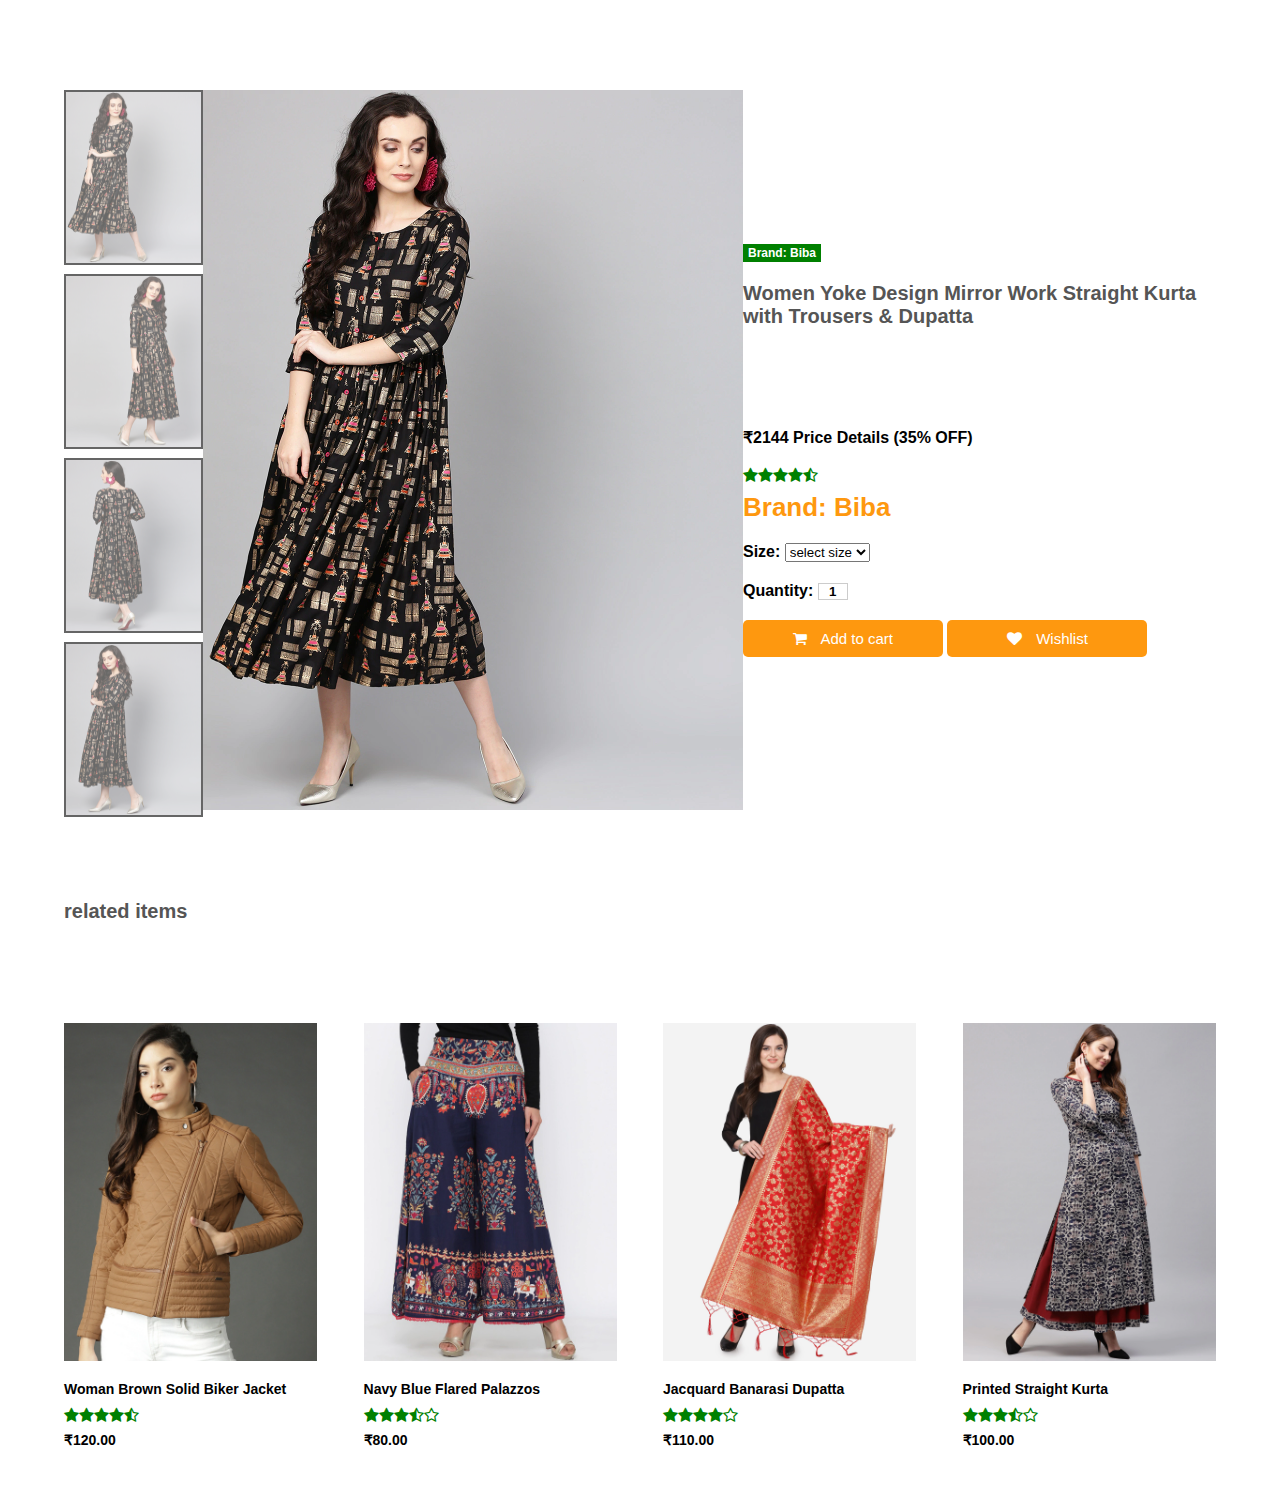
<file: Product page/Sproductwomen.html>
<html>

<head>

    <title>Womens Sections</title>
    <link href="Sproductwomen.css" rel="stylesheet">
    <link href="https://stackpath.bootstrapcdn.com/font-awesome/4.7.0/css/font-awesome.min.css" rel="stylesheet">

</head>

<body>

    <div class="hero">
        <div class="row">
            <div class="col">

                <div class="slider">
                    <div class="product">

                        <img src="images/product1.png" alt="" onclick="clickme(this)">
                        <img src="images/product2.png" alt="" onclick="clickme(this)">
                        <img src="images/product3.png" alt="" onclick="clickme(this)">
                        <img src="images/product4.png" alt="" onclick="clickme(this)">

                    </div>
                    <div class="preview">
                        <img src="images/product1.png" id="imagebox" alt="">
                    </div>
                </div>

            </div>
            <div class="col">

                <div class="content">
                    <p class="brand">Brand: Biba</p>
                    <h2>Women Yoke Design Mirror Work Straight Kurta with Trousers & Dupatta</h2>
                    <p>₹2144
                        Price Details
                        (35% OFF)</p>
                    <div class="rating">
                        <i class="fa fa-star"></i>
                        <i class="fa fa-star"></i>
                        <i class="fa fa-star"></i>
                        <i class="fa fa-star"></i>
                        <i class="fa fa-star-half-o"></i>
                    </div>
                    <p class="price">Brand: Biba</p>
                    <p>Size: <select name="size">

                            <option value="select size">select size</option>
                            <option value="small">small</option>
                            <option value="medium">medium</option>
                            <option value="large">large</option>

                        </select></p>
                    <p>Quantity: <input type="text" value="1"></p>
                    <button type="button">
                        <i class="fa fa-shopping-cart"></i>
                        Add to cart</button>
                        <button type="button">
                            <i class="fa fa-heart"></i>
                            Wishlist</button>
                </div>

            </div>
        </div>


        <div class="related">
            <h2>related items</h2>
            <div class="row">
                <div class="columns">
                    <div class="items">
                        <img src="images/item1.png" alt="">
                        <div class="details">
                            <p>Woman Brown Solid Biker Jacket</p>
                            <div class="rating">
                                <i class="fa fa-star"></i>
                                <i class="fa fa-star"></i>
                                <i class="fa fa-star"></i>
                                <i class="fa fa-star"></i>
                                <i class="fa fa-star-half-o"></i>
                            </div>

                            <p>₹120.00</p>

                        </div>
                    </div>
                </div>
                <div class="columns">
                    <div class="items">
                        <img src="images/item2.png" alt="">
                        <div class="details">
                            <p>Navy Blue Flared Palazzos</p>
                            <div class="rating">
                                <i class="fa fa-star"></i>
                                <i class="fa fa-star"></i>
                                <i class="fa fa-star"></i>
                                <i class="fa fa-star-half-o"></i>
                                <i class="fa fa-star-o"></i>
                            </div>

                            <p>₹80.00</p>

                        </div>
                    </div>
                </div>
                <div class="columns">
                    <div class="items">
                        <img src="images/item3.png" alt="">
                        <div class="details">
                            <p>Jacquard Banarasi Dupatta</p>
                            <div class="rating">
                                <i class="fa fa-star"></i>
                                <i class="fa fa-star"></i>
                                <i class="fa fa-star"></i>
                                <i class="fa fa-star"></i>
                                <i class="fa fa-star-o"></i>
                            </div>

                            <p>₹110.00</p>

                        </div>
                    </div>
                </div>
                <div class="columns">
                    <div class="items">
                        <img src="images/item4.png" alt="">
                        <div class="details">
                            <p>Printed Straight Kurta</p>
                            <div class="rating">
                                <i class="fa fa-star"></i>
                                <i class="fa fa-star"></i>
                                <i class="fa fa-star"></i>
                                <i class="fa fa-star-half-o"></i>
                                <i class="fa fa-star-o"></i>
                            </div>

                            <p>₹100.00</p>

                        </div>
                    </div>
                </div>
            </div>
        </div>



    </div>



    <script>
        function clickme(smallImg) {

            var fullImg = document.getElementById("imagebox");
            fullImg.src = smallImg.src;

        }

    </script>



</body>

</html>
</file>
<file: Product page/Sproductwomen.css>
* {
    margin: 0;
    padding: 0;
    font-family: sans-serif;
}
.hero{
    width: 100%;
}
.row{
    width: 90%;
    height: 100vh;
    margin: auto;
    display: flex;
    align-items: center;
    justify-content: space-between;
}
.col{
    flex-basis: 45%;
}
.slider{
    height: 80vh;
    display: flex;
}
.product img{
    height: 19vh;
    width: 15vh;
    margin-bottom: 9px;
    cursor: pointer;
    opacity: 0.6;
    border: 2px solid black;
}

.product img:hover{
    opacity: 1;
}


.preview img{
    height: 100%;
}
p{
    margin-bottom: 20px;
    font-weight: bold;
}
.brand{
    background: #008000;
    width: fit-content;
    color: #fff;
    font-size: 12px;
    padding: 2px 5px;
}
h2{
    font-size: 20px;
    color: #555;
    margin-bottom: 100px;
}
.rating{
    display: flex;
    height: 15px;
}
.rating .fa{
    color: #008000;
}
.price{
    color: #fe980f;
    font-size: 26px;
    font-weight: bold;
    padding-top: 10px;
}
input{
    width: 30px;
    border: 1px solid #ccc;
    font-weight: bold;
    text-align: center;
}
button{
    color: #fff;
    font-size: 15px;
    outline: none;
    border: 0;
    border-radius: 5px;
    background: #fe980f;
    padding: 10px 15px;
    box-sizing: border-box;
    cursor: pointer;
    width: 200px;
}
button .fa{
    margin-right: 10px;
}
.related{
    width: 90%;
    margin: 0 auto 40px;
}
.related .row{
    width: 100%;
    height: auto;
}
.columns{
    flex-basis: 22%;
    height: 100%;
}
.items img{
    width: 100%;
}
.details{
    margin-top: 20px;
}
.details p{
    font-size: 14px;
    margin-bottom: 10px;
}
.details .rating{
    margin: 10px 0;
}
</file>
